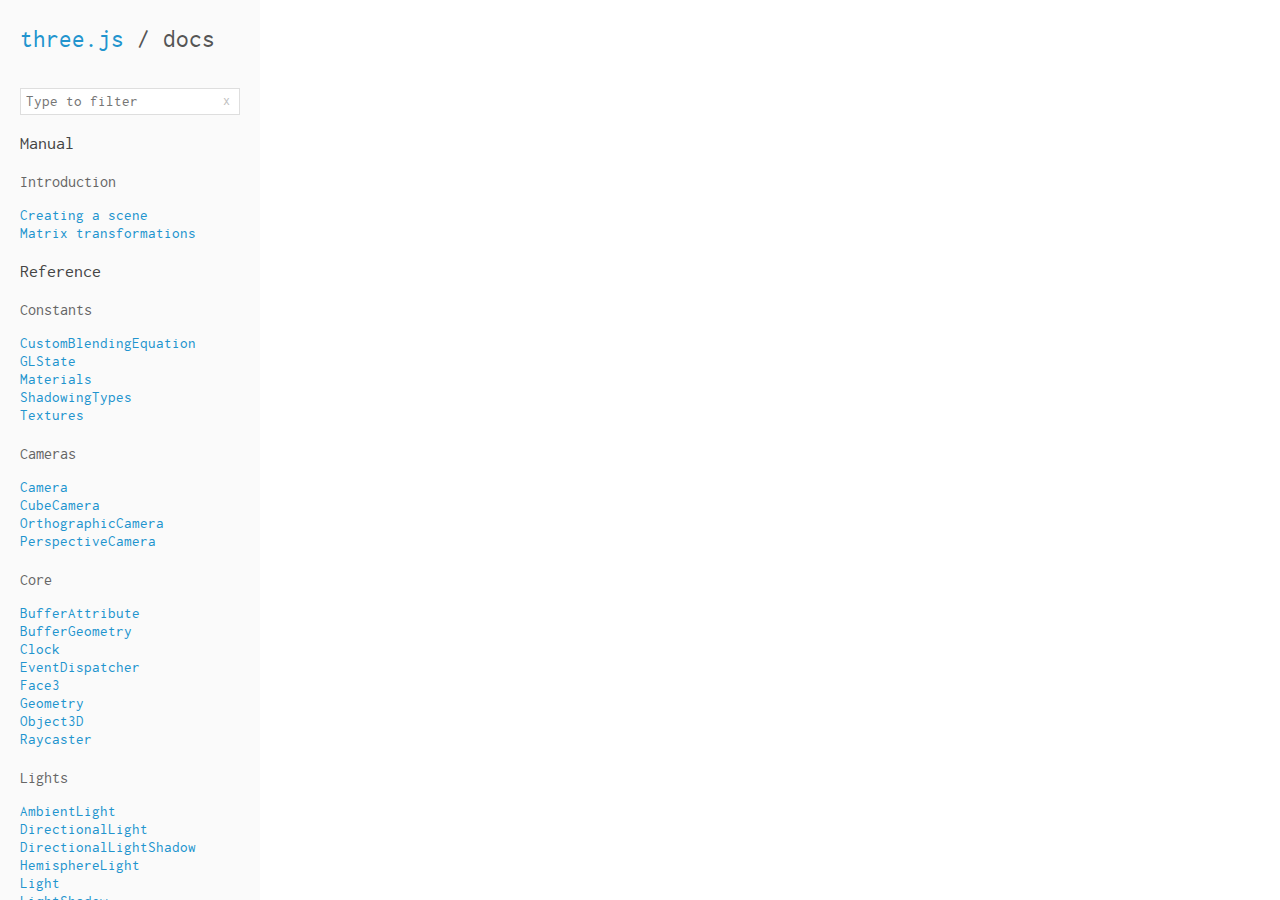
<file: three.js-master/docs/index.html>
<!DOCTYPE html>
<html lang="en">
	<head>
		<meta charset="utf-8">
		<title>three.js / documentation</title>
		<meta name="viewport" content="width=device-width, user-scalable=no, minimum-scale=1.0, maximum-scale=1.0">
		<style>

			@font-face {
				font-family: 'inconsolata';
				src: url('files/inconsolata.woff') format('woff');
				font-weight: normal;
				font-style: normal;
			}

			*{
				box-sizing: border-box;
			}

			html {
				height: 100%;
			}

			body {
				background-color: #ffffff;
				margin: 0px;
				height: 100%;
				color: #555;
				font-family: 'inconsolata';
				font-size: 15px;
				line-height: 18px;
				overflow: hidden;
			}

				h1 {
					margin-top: 30px;
					margin-bottom: 40px;
					margin-left: 20px;
					font-size: 25px;
					font-weight: normal;
				}

				h2 {
					color: #454545;
					font-size: 18px;
					font-weight: normal;

					margin-top: 20px;
					margin-left: 20px;
				}

				h3 {
					color: #666;
					font-size: 16px;
					font-weight: normal;

					margin-top: 20px;
					margin-left: 20px;
				}

			a {
				color: #2194CE;
				text-decoration: none;
			}

			#panel {
				position: fixed;
				left: 0px;
				width: 260px;
				height: 100%;
				overflow: auto;
				background: #fafafa;
			}

				#panel ul {
					list-style-type: none;
					padding: 0px;
					margin-left: 20px;
				}

			#viewer {
				position: absolute;
				border: 0px;
				left: 260px;
				width: calc(100% - 260px);
				height: 100%;
				overflow: auto;
			}

			.filterBlock{
				margin: 20px;
				position: relative;
			}
			.filterBlock p {
				margin: 0;
			}

			#filterInput {
				width: 100%;
				padding: 5px;
				font-family: inherit;
				font-size: 15px;
				outline: none;
				border: 1px solid #dedede;
			}

			#filterInput:focus{
				border: 1px solid #2194CE;
			}

			#clearFilterButton {
				position: absolute;
				right: 6px;
				top: 50%;
				margin-top: -8px;
				width: 16px;
				height: 16px;
				font-size: 14px;
				color: grey;
				text-align: center;
				line-height: 0;
				padding-top: 7px;
				opacity: .5;
			}

			#clearFilterButton:hover {
				opacity: 1;
			}

			.filtered {
				display: none;
			}

			#panel li b {
				font-weight: bold;
			}

			/* mobile */

			#expandButton {
				display: none;
				position: absolute;
				right: 20px;
				top: 12px;
				width: 32px;
				height: 32px;
			}

				#expandButton span {
					height: 2px;
					background-color: #2194CE;
					width: 16px;
					position: absolute;
					left: 8px;
					top: 10px;
				}

				#expandButton span:nth-child(1) {
					top: 16px;
				}

				#expandButton span:nth-child(2) {
					top: 22px;
				}

			@media all and ( max-width: 640px ) {
				h1{
					margin-top: 20px;
					margin-bottom: 20px;
				}
				#panel{
					position: absolute;
					left: 0;
					top: 0;
					height: 480px;
					width: 100%;
					right: 0;
					z-index: 100;
					overflow: hidden;
					border-bottom: 1px solid #dedede;
				}
				#content{
					position: absolute;
					left: 0;
					top: 90px;
					right: 0;
					bottom: 0;
					font-size: 17px;
					line-height: 22px;
					overflow: auto;
				}
				#viewer{
					position: absolute;
					left: 0;
					top: 56px;
					width: 100%;
					height: calc(100% - 56px);
				}
				#expandButton{
					display: block;
				}
				#panel.collapsed{
					height: 56px;
				}
			}
		</style>
	</head>
	<body>

		<div id="panel" class="collapsed">
			<h1><a href="http://threejs.org">three.js</a> / docs</h1>
			<a id="expandButton" href="#">
				<span></span>
				<span></span>
				<span></span>
			</a>
			<div class="filterBlock" >
				<input type="text" id="filterInput" placeholder="Type to filter"/>
				<a href="#" id="clearFilterButton" >x</a>
			</div>
			<div id="content"></div>
		</div>
		<iframe id="viewer"></iframe>

		<script src="list.js"></script>
		<script>
			var panel = document.getElementById( 'panel' );
			var viewer = document.getElementById( 'viewer' );

			var expandButton = document.getElementById( 'expandButton' );
			expandButton.addEventListener( 'click', function ( event ) {
				panel.classList.toggle( 'collapsed' );
				event.preventDefault();
			} );

			var filterInput = document.getElementById( 'filterInput' );
			var clearFilterButton = document.getElementById( 'clearFilterButton' );

			var DELIMITER = '/';
			var MEMBER_DELIMITER = '.';
			var nameCategoryMap = {};
			var sections = [];

			var content = document.getElementById( 'content' );

			for ( var section in list ) {

				var h2 = document.createElement( 'h2' );
				h2.textContent = section;

				content.appendChild( h2 );

				for ( var category in list[ section ] ) {

					var div = document.createElement( 'div' );

					var h3 = document.createElement( 'h3' );
					h3.textContent = category;

					div.appendChild( h3 );

					var ul = document.createElement( 'ul' );
					div.appendChild( ul );

					for ( var i = 0; i < list[ section ][ category ].length; i ++ ) {

						var page = list[ section ][ category ][ i ];

						var li = document.createElement( 'li' );
						var a = document.createElement( 'a' );
						a.setAttribute( 'href', '#' );
						( function( s, c, p ) {
							a.addEventListener( 'click', function( e ) {
								goTo( s, c, p );
								e.preventDefault();
							} )
						} )( section, category, page[ 0 ] )
						a.textContent = page[ 0 ];
						li.appendChild( a );
						ul.appendChild( li );

						nameCategoryMap[page[0]] = {
							section: section,
							category: category,
							name: page[0],
							element: a
						};

					}

					content.appendChild( div );
					sections.push( ul );

				}


			}

			panel.appendChild( content )

			function layoutList() {

				sections.forEach( function( el ) {
					var collapsed = true;
					Array.prototype.slice.apply( el.children ).forEach( function( item ) {
						if( !item.classList.contains( 'filtered' ) ) {
							collapsed = false;
							return;
						}
					} );
					if( collapsed ) {
						el.parentElement.classList.add( 'filtered' );
					} else {
						el.parentElement.classList.remove( 'filtered' );
					}
				} );
			}

			filterInput.addEventListener( 'input', function( e ) {
				updateFilter();
			} );

			clearFilterButton.addEventListener( 'click', function( e ) {
				filterInput.value = '';
				updateFilter();
				e.preventDefault();
			} );

			function updateFilter() {

				var exp = new RegExp( filterInput.value, 'gi' );
				for( var j in nameCategoryMap ) {
					var res = nameCategoryMap[ j ].name.match( exp );
					if( res && res.length > 0 ) {
						nameCategoryMap[ j ].element.parentElement.classList.remove( 'filtered' );
						var str = nameCategoryMap[ j ].name;
						for( var i = 0; i < res.length; i++ ) {
							str = str.replace( res[ i ], '<b>' + res[ i ] + '</b>' );
						}
						nameCategoryMap[ j ].element.innerHTML = str;
					} else {
						nameCategoryMap[ j ].element.parentElement.classList.add( 'filtered' );
						nameCategoryMap[ j ].element.textContent = nameCategoryMap[ j ].name;
					}
				}
				layoutList();

			}

			function encodeUrl( path ) {

				return path.replace(/\ \/\ /g, '.').replace(/\ /g, '_');

			}

			function decodeUrl( path ) {

				return path.replace(/_/g, ' ').replace(/\./g, ' / ');

			}

			// Page loading

			function goTo( section, category, name, member ) {
				var parts, location;

				// Fully resolve links that only provide a name
				if(arguments.length == 1) {

					// Resolve links of the form 'Class.member'
					if(section.indexOf(MEMBER_DELIMITER) !== -1) {
						parts = section.split(MEMBER_DELIMITER)
						section = parts[0];
						member = parts[1];
					}

					location = nameCategoryMap[section];
					if (!location) return;
					section = location.section;
					category = location.category;
					name = location.name;
				}

				var title = 'three.js - documentation - ' + section + ' - ' + name;
				var url = encodeUrl(section) + DELIMITER + encodeUrl( category ) + DELIMITER + encodeUrl(name) + (!!member ? MEMBER_DELIMITER + encodeUrl(member) : '');

				window.location.hash = url;
				window.document.title = title;

				viewer.src = pages[ section ][ category ][ name ] + '.html' + (!!member ? '#'+member : '');

				panel.classList.add( 'collapsed' );

			}

			function goToHash() {

				var hash = window.location.hash.substring( 1 ).split(DELIMITER);
				var member = hash[2].split(MEMBER_DELIMITER)
				goTo( decodeUrl(hash[0]), decodeUrl(hash[1]), decodeUrl(member[0]), decodeUrl(member.length > 1 ? member[1] : '') );

			}

			window.addEventListener( 'hashchange', goToHash, false );

			if ( window.location.hash.length > 0 ) goToHash();

			console.log([
				'    __     __',
				' __/ __\\  / __\\__   ____   _____   _____',
				'/ __/  /\\/ /  /___\\/ ____\\/ _____\\/ _____\\',
				'\\/_   __/ /   _   / /  __/ / __  / / __  /_   __   _____',
				'/ /  / / /  / /  / /  / / /  ___/ /  ___/\\ _\\/ __\\/ _____\\',
				'\\/__/  \\/__/\\/__/\\/__/  \\/_____/\\/_____/\\/__/ /  / /  ___/',
				'                                         / __/  /  \\__  \\',
				'                                         \\/____/\\/_____/'
			].join('\n'));

		</script>
		<script src="../build/three.min.js"></script> <!-- console sandbox -->
	</body>
</html>
</file>
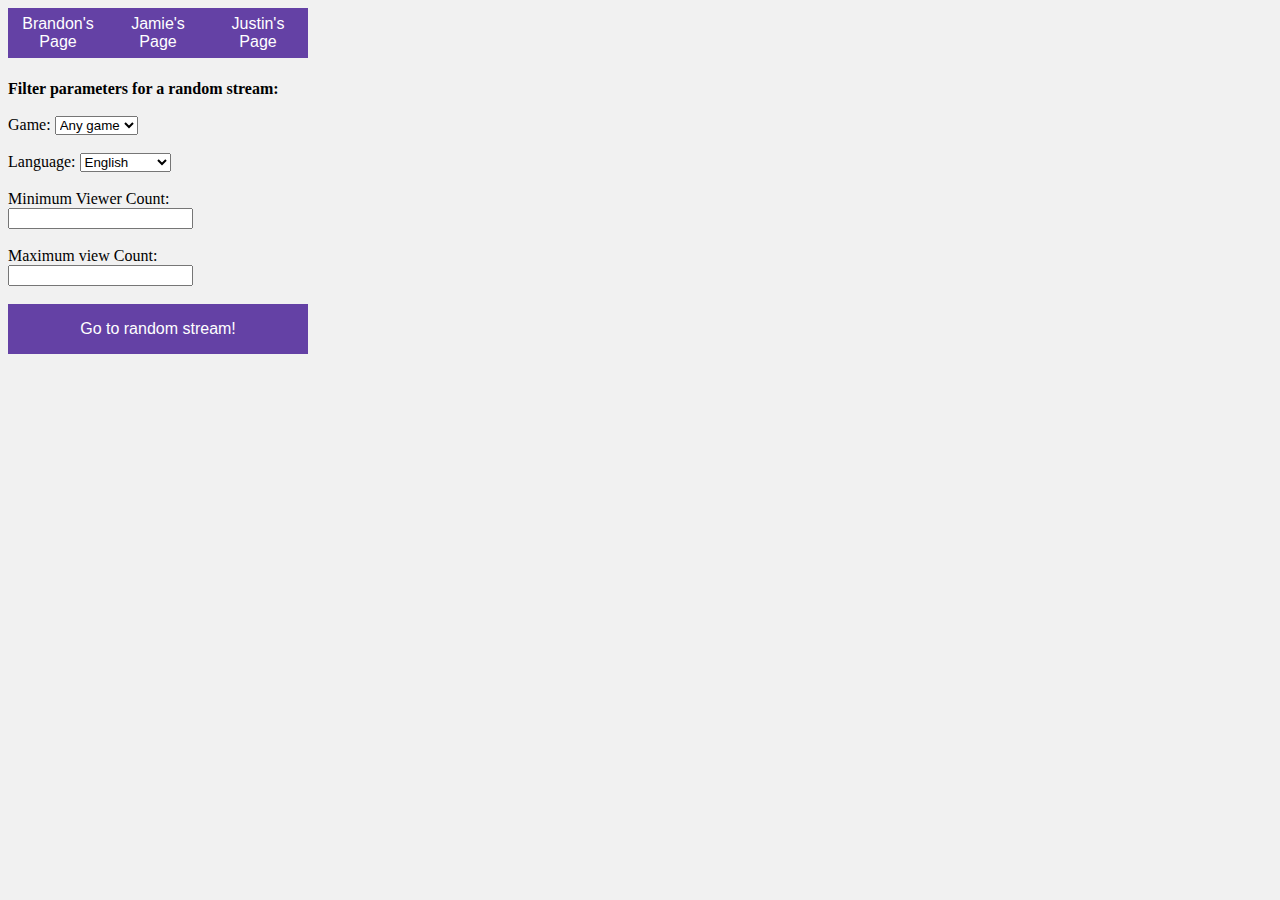
<file: extension/popup.html>
<html>
	<head>
		<script src="jquery-2.2.3.min.js" type="text/javascript"></script>
		<script src="extension_redirect.js"></script>
		<script src="extension_random.js"></script>
		<link rel="stylesheet" type="text/css" href="extension_styling.css">

	</head>

	<body>
		<button class="pagebutton" id="BrandonButton">Brandon's Page</button>
		<button class="pagebutton" id="JamesButton">Jamie's Page</button>
		<button class="pagebutton" id="JustinButton">Justin's Page</button> <br><br>
		<br><br>
		<b>Filter parameters for a random stream:</b> <br> <br>
		Game:
		<select id = 'gameslist' name = 'game'>
			<option value=> Any game </option>
		</select><br><br>
  		Language: 
		<select id="language_selection" name='language'>
  			<option value=en> English </option>
  			<option value=ru> Russian </option>
  			<option value=fr> French </option>
  			<option value=de> German </option>
  			<option value=es> Spanish </option>
  			<option value=pt> Portuguese </option>
  			<option value=zh> Chinese </option>
  			<option value=cs> Czech </option>
  			<option value=tr> Turkish </option>
  			<option value=ko> Korean </option>
  			<option value=> Any </option>
		</select><br><br>

		Minimum Viewer Count:<br>
		<input id="mincount" type="text" name="minview"><br><br>

		Maximum view Count:<br>
		<input id="maxcount" type="text" name="maxview"><br><br>

		<button class="randbutton" id="randomstream"> Go to random stream!</button>
		
	</body>
</html>
</file>
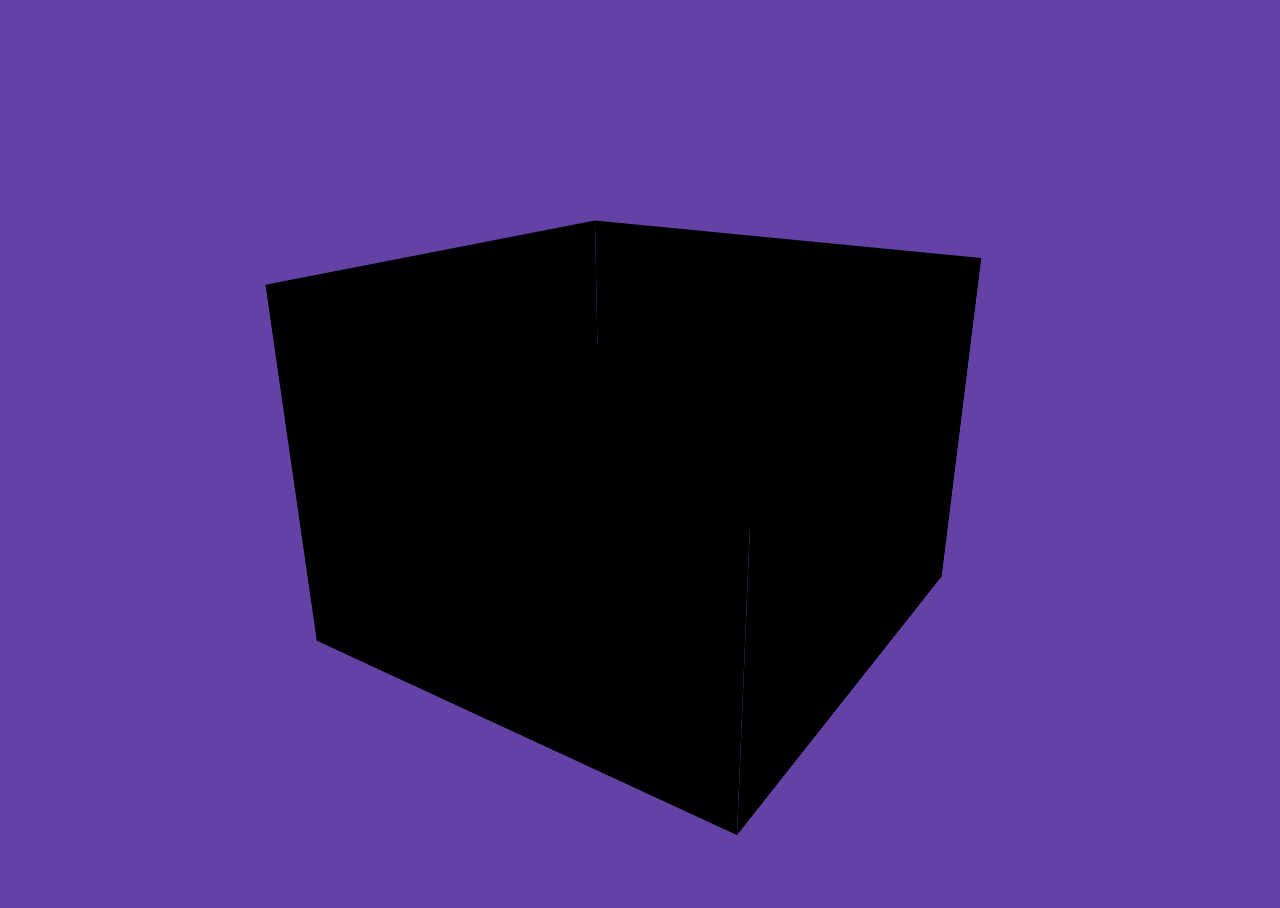
<file: three.js-master/examples/css3d_youtube.html>
<!DOCTYPE html>
<html>
	<head>
		<title>three.js css3d - youtube</title>
		<link rel="stylesheet" type="text/css" href="Style.css" media="screen" />

		<meta charset="utf-8">
		<meta name="viewport" content="width=device-width, user-scalable=no, minimum-scale=1.0, maximum-scale=1.0">
		<style>
			html, body {
				height: 100%;
				overflow: hidden;
			}
			#blocker {
				position: absolute;
				/* background-color: rgba(255, 0, 0, 0.5); */
				top: 0px;
				left: 0px;
				width: 100%;
				height: 100%;
			}
		</style>
	</head>
	<body bgcolor="#6441a5">
		<script src="../build/three.js"></script>
		<script src="js/controls/TrackballControls.js"></script>
		<script src="js/renderers/CSS3DRenderer.js"></script>

		<div id="container"></div>
		<div id="blocker"></div>

		<script>
		 //The following variables are  for storing the strings of the channel names Edited by: Justin Lee
			var currentLocation = window.location; 
			var streamArr = [];
			var c1,c2,c3,c4; //

			var camera, scene, renderer;

				var urlStr = currentLocation.toString();

				var pos = urlStr.indexOf("?");

				var channStr = urlStr.slice(pos+1);

				var channArr = channStr.split(",");

				c1 = channArr[0];
				c2 = channArr[1];
				c3 = channArr[2];
				c4 = channArr[3];
				//End edit

				console.log(c1, c2, c3, c4);


				//Edited this function to take the id as a parameter, and to build a twitch iframe instead of youtube. Edited by: Justin Lee
			var Element = function ( id, x, y, z, ry ) {

				var div = document.createElement( 'div' );
				div.style.width = '480px';
				div.style.height = '360px';
				div.style.backgroundColor = '#000';

				var iframe = document.createElement( 'iframe' );
				iframe.style.width = '480px';
				iframe.style.height = '360px';
				iframe.style.border = '0px';
				iframe.src = [ "http://player.twitch.tv/?channel=", id].join( '' );
				div.appendChild( iframe );

				var object = new THREE.CSS3DObject( div );
				object.position.set( x, y, z );
				object.rotation.y = ry;

				return object;

			};

			init();
			animate();

			//Edited this function to build new Elements in twitch id's instead of youtube channels. Edited by: Justin Lee
			function init() {

				var container = document.getElementById( 'container' );

				camera = new THREE.PerspectiveCamera( 50, window.innerWidth / window.innerHeight, 1, 5000 );
				camera.position.set( 500, 350, 750 );

				scene = new THREE.Scene();

				renderer = new THREE.CSS3DRenderer();
				renderer.setSize( window.innerWidth, window.innerHeight );
				renderer.domElement.style.position = 'absolute';
				renderer.domElement.style.top = 0;
				container.appendChild( renderer.domElement );

				var group = new THREE.Group();
				group.add( new Element( c1, 0, 0, 240, 0 ) );
				group.add( new Element( c2, 240, 0, 0, Math.PI / 2 ) );
				group.add( new Element( c3, 0, 0, - 240, Math.PI ) );
				group.add( new Element( c4, - 240, 0, 0, - Math.PI / 2 ) );
				scene.add( group );

				controls = new THREE.TrackballControls( camera );
				controls.rotateSpeed = 4;

				window.addEventListener( 'resize', onWindowResize, false );

				// Block iframe events when dragging camera

				var blocker = document.getElementById( 'blocker' );
				blocker.style.display = 'none';

				document.addEventListener( 'mousedown', function () { blocker.style.display = ''; } );
				document.addEventListener( 'mouseup', function () { blocker.style.display = 'none'; } );

			}

			function onWindowResize() {

				camera.aspect = window.innerWidth / window.innerHeight;
				camera.updateProjectionMatrix();
				renderer.setSize( window.innerWidth, window.innerHeight );

			}

			function animate() {

				requestAnimationFrame( animate );
				controls.update();
				renderer.render( scene, camera );

			}

		</script>
	</body>
</html>
</file>
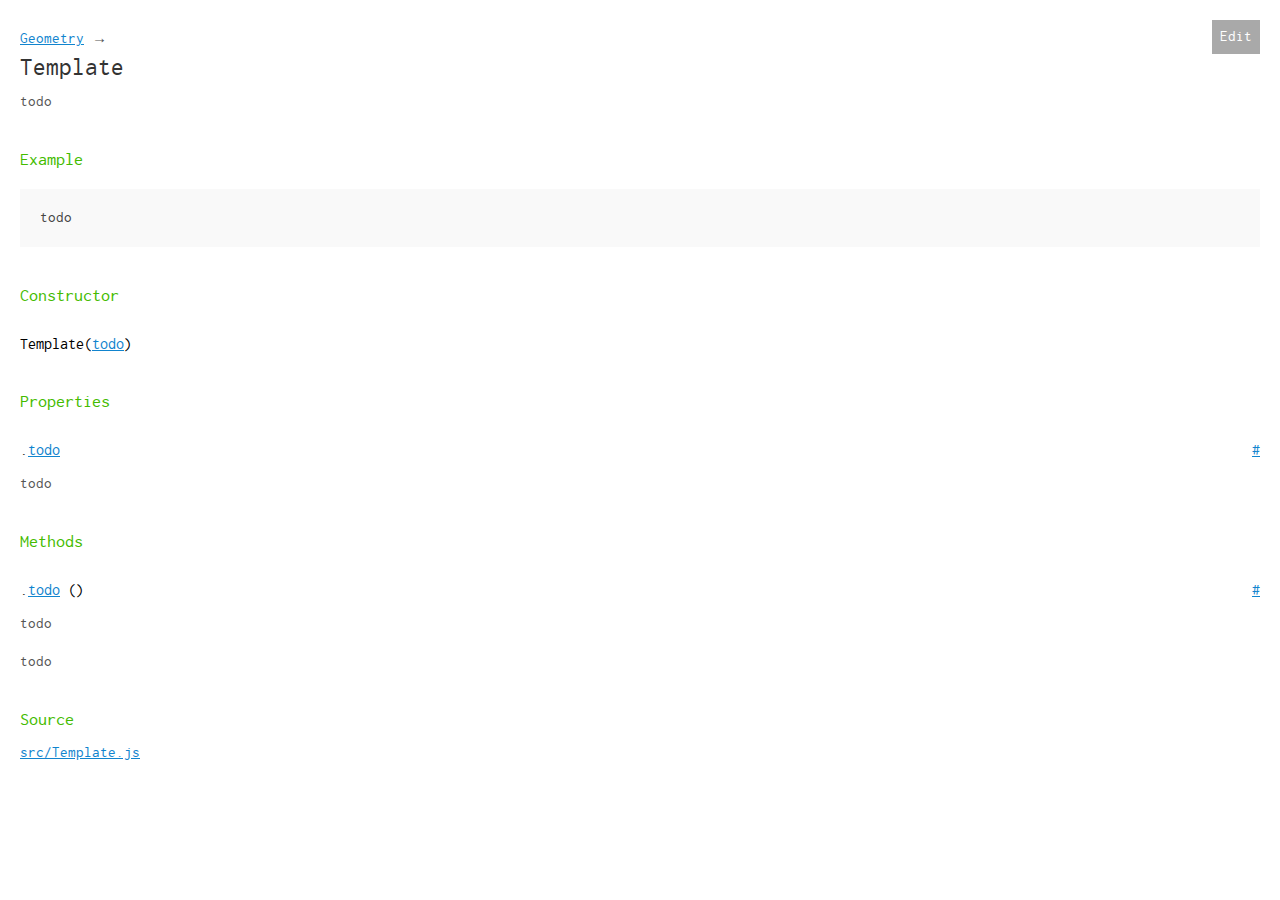
<file: three.js-master/docs/api/Template.html>
<!DOCTYPE html>
<html lang="en">
	<head>
		<meta charset="utf-8" />
		<base href="../" />
		<script src="list.js"></script>
		<script src="page.js"></script>
		<link type="text/css" rel="stylesheet" href="page.css" />
	</head>
	<body>
		[page:Geometry] &rarr;

		<h1>[name]</h1>

		<div class="desc">todo</div>


		<h2>Example</h2>

		<code>todo</code>


		<h2>Constructor</h2>

		<h3>[name]([page:Number todo])</h3>
		<div></div>


		<h2>Properties</h2>

		<h3>[property:Number todo]</h3>
		<div>
		todo
		</div>


		<h2>Methods</h2>

		<h3>[method:null todo]()</h3>
		<div>todo</div>
		<div>todo</div>


		<h2>Source</h2>

		[link:https://github.com/mrdoob/three.js/blob/master/src/[path].js src/[path].js]
	</body>
</html>
</file>
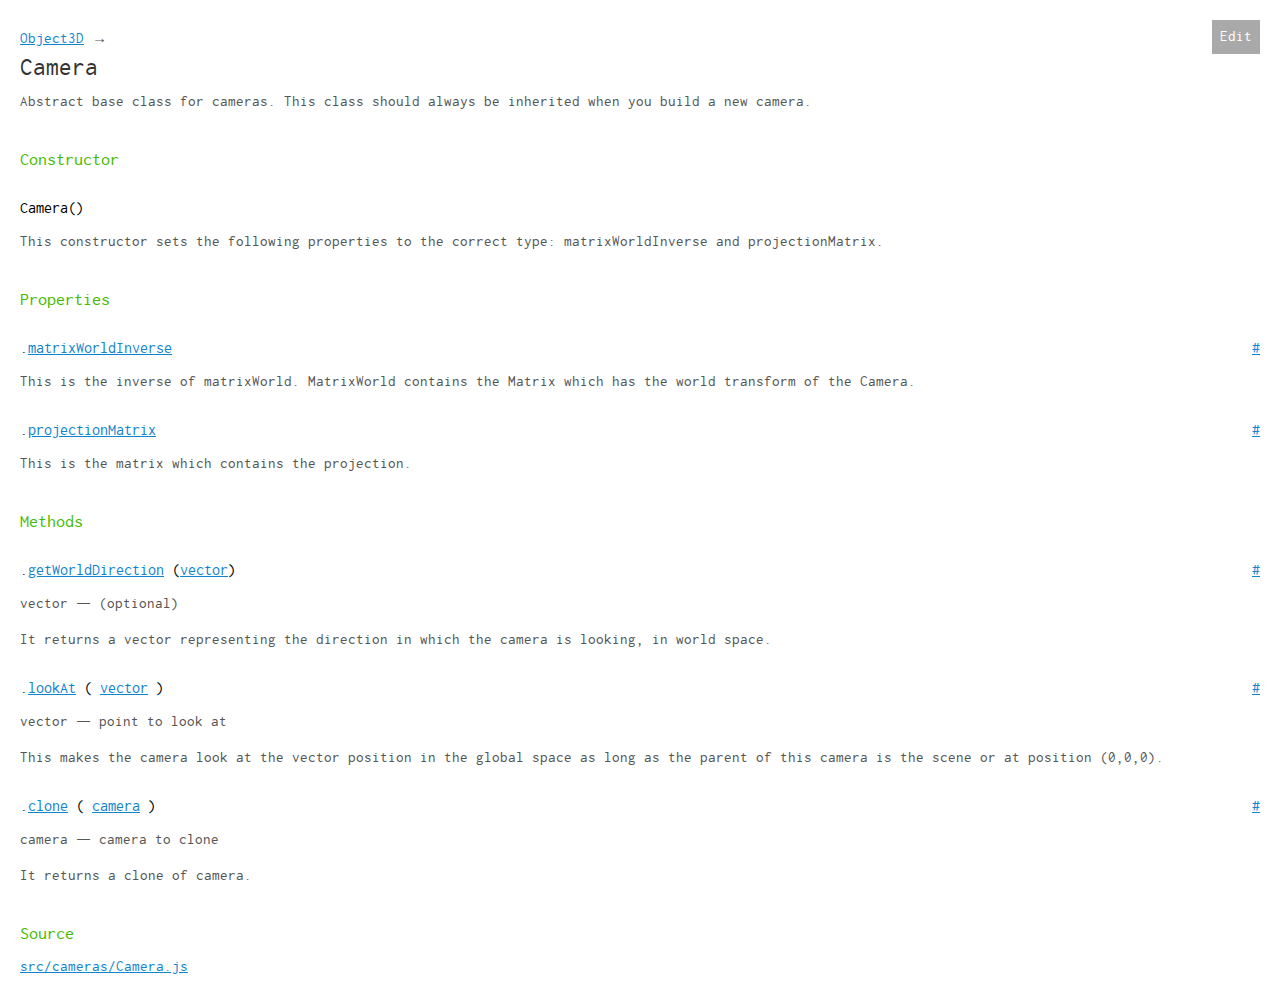
<file: three.js-master/docs/api/cameras/Camera.html>
<!DOCTYPE html>
<html lang="en">
	<head>
		<meta charset="utf-8" />
		<base href="../../" />
		<script src="list.js"></script>
		<script src="page.js"></script>
		<link type="text/css" rel="stylesheet" href="page.css" />
	</head>
	<body>
		[page:Object3D] &rarr;

		<h1>[name]</h1>

		<div class="desc">Abstract base class for cameras. This class should always be inherited when you build a new camera.</div>


		<h2>Constructor</h2>


		<h3>[name]()</h3>
		<div>
			This constructor sets the following properties to the correct type: matrixWorldInverse and projectionMatrix.

		</div>


		<h2>Properties</h2>

		<h3>[property:Matrix4 matrixWorldInverse]</h3>
		<div>This is the inverse of matrixWorld. MatrixWorld contains the Matrix which has the world transform of the Camera.</div>

		<h3>[property:Matrix4 projectionMatrix]</h3>
		<div>This is the matrix which contains the projection.</div>


		<h2>Methods</h2>

		<h3>[method:Vector3 getWorldDirection]([page:Vector3 vector])</h3>
		<div>
		vector — (optional)<br />
		<br />
		It returns a vector representing the direction in which the camera is looking, in world space.
		</div>


		<h3>[method:null lookAt]( [page:Vector3 vector] )</h3>
		<div>
		vector — point to look at<br />
		<br />
		This makes the camera look at the vector position in the global space as long as the parent of this camera is the scene or at position (0,0,0).
		</div>

		<h3>[method:Camera clone]( [page:Camera camera] )</h3>
		<div>
		camera — camera to clone<br />
		<br />
		It returns a clone of camera.
		</div>


		<h2>Source</h2>

		[link:https://github.com/mrdoob/three.js/blob/master/src/[path].js src/[path].js]
	</body>
</html>
</file>
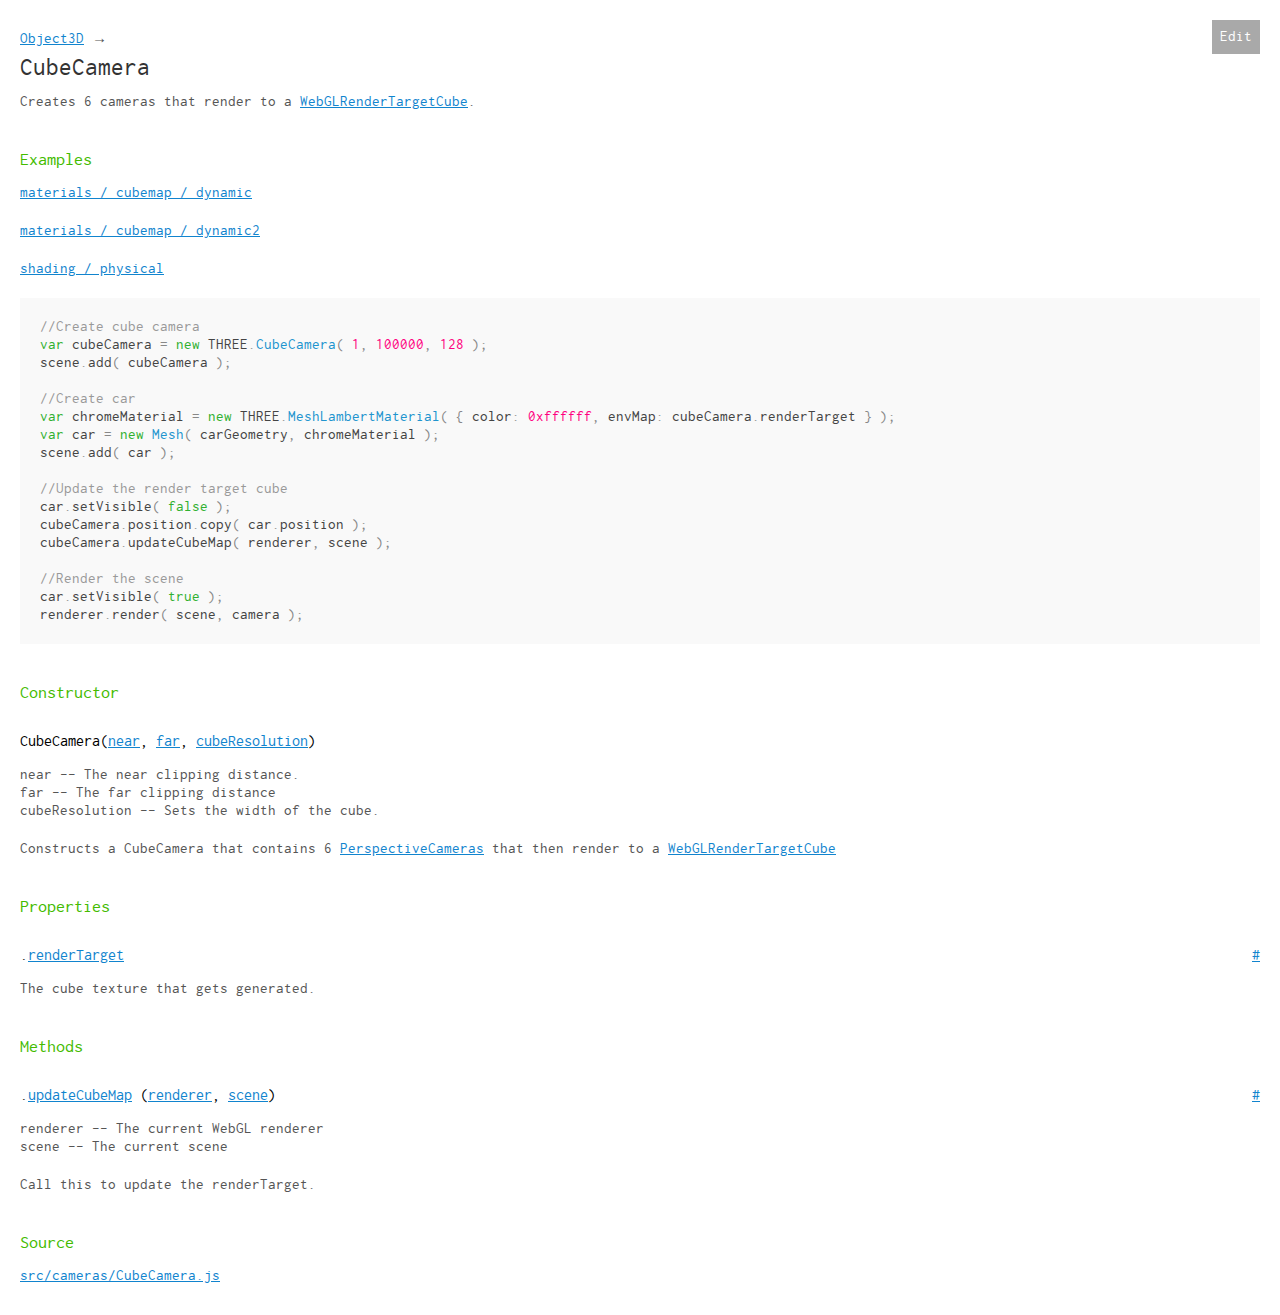
<file: three.js-master/docs/api/cameras/CubeCamera.html>
<!DOCTYPE html>
<html lang="en">
	<head>
		<meta charset="utf-8" />
		<base href="../../" />
		<script src="list.js"></script>
		<script src="page.js"></script>
		<link type="text/css" rel="stylesheet" href="page.css" />
	</head>
	<body>
		[page:Object3D] &rarr;

		<h1>[name]</h1>

		<div class="desc">Creates 6 cameras that render to a [page:WebGLRenderTargetCube].</div>

		<h2>Examples</h2>

		<div>[example:webgl_materials_cubemap_dynamic materials / cubemap / dynamic ]</div>
		<div>[example:webgl_materials_cubemap_dynamic2 materials / cubemap / dynamic2 ]</div>
		<div>[example:webgl_shading_physical shading / physical ]</div>

		<code>//Create cube camera
		var cubeCamera = new THREE.CubeCamera( 1, 100000, 128 );
		scene.add( cubeCamera );

		//Create car
		var chromeMaterial = new THREE.MeshLambertMaterial( { color: 0xffffff, envMap: cubeCamera.renderTarget } );
		var car = new Mesh( carGeometry, chromeMaterial );
		scene.add( car );

		//Update the render target cube
		car.setVisible( false );
		cubeCamera.position.copy( car.position );
		cubeCamera.updateCubeMap( renderer, scene );

		//Render the scene
		car.setVisible( true );
		renderer.render( scene, camera );
		</code>


		<h2>Constructor</h2>


		<h3>[name]([page:number near], [page:number far], [page:number cubeResolution])</h3>
		<div>
		near -- The near clipping distance. <br />
		far -- The far clipping distance <br />
		cubeResolution -- Sets the width of the cube.
		</div>
		<div>
		Constructs a CubeCamera that contains 6 [page:PerspectiveCamera PerspectiveCameras] that then
		render to a [page:WebGLRenderTargetCube]
		</div>


		<h2>Properties</h2>



		<h3>[property:WebGLRenderTargetCube renderTarget]</h3>
		<div>
		The cube texture that gets generated.
		</div>

		<h2>Methods</h2>



		<h3>[method:null updateCubeMap]([page:WebGLRenderer renderer], [page:Scene scene])</h3>
		<div>
		renderer -- The current WebGL renderer <br />
		scene -- The current scene
		</div>
		<div>
		Call this to update the renderTarget.
		</div>

		<h2>Source</h2>

		[link:https://github.com/mrdoob/three.js/blob/master/src/[path].js src/[path].js]
	</body>
</html>
</file>
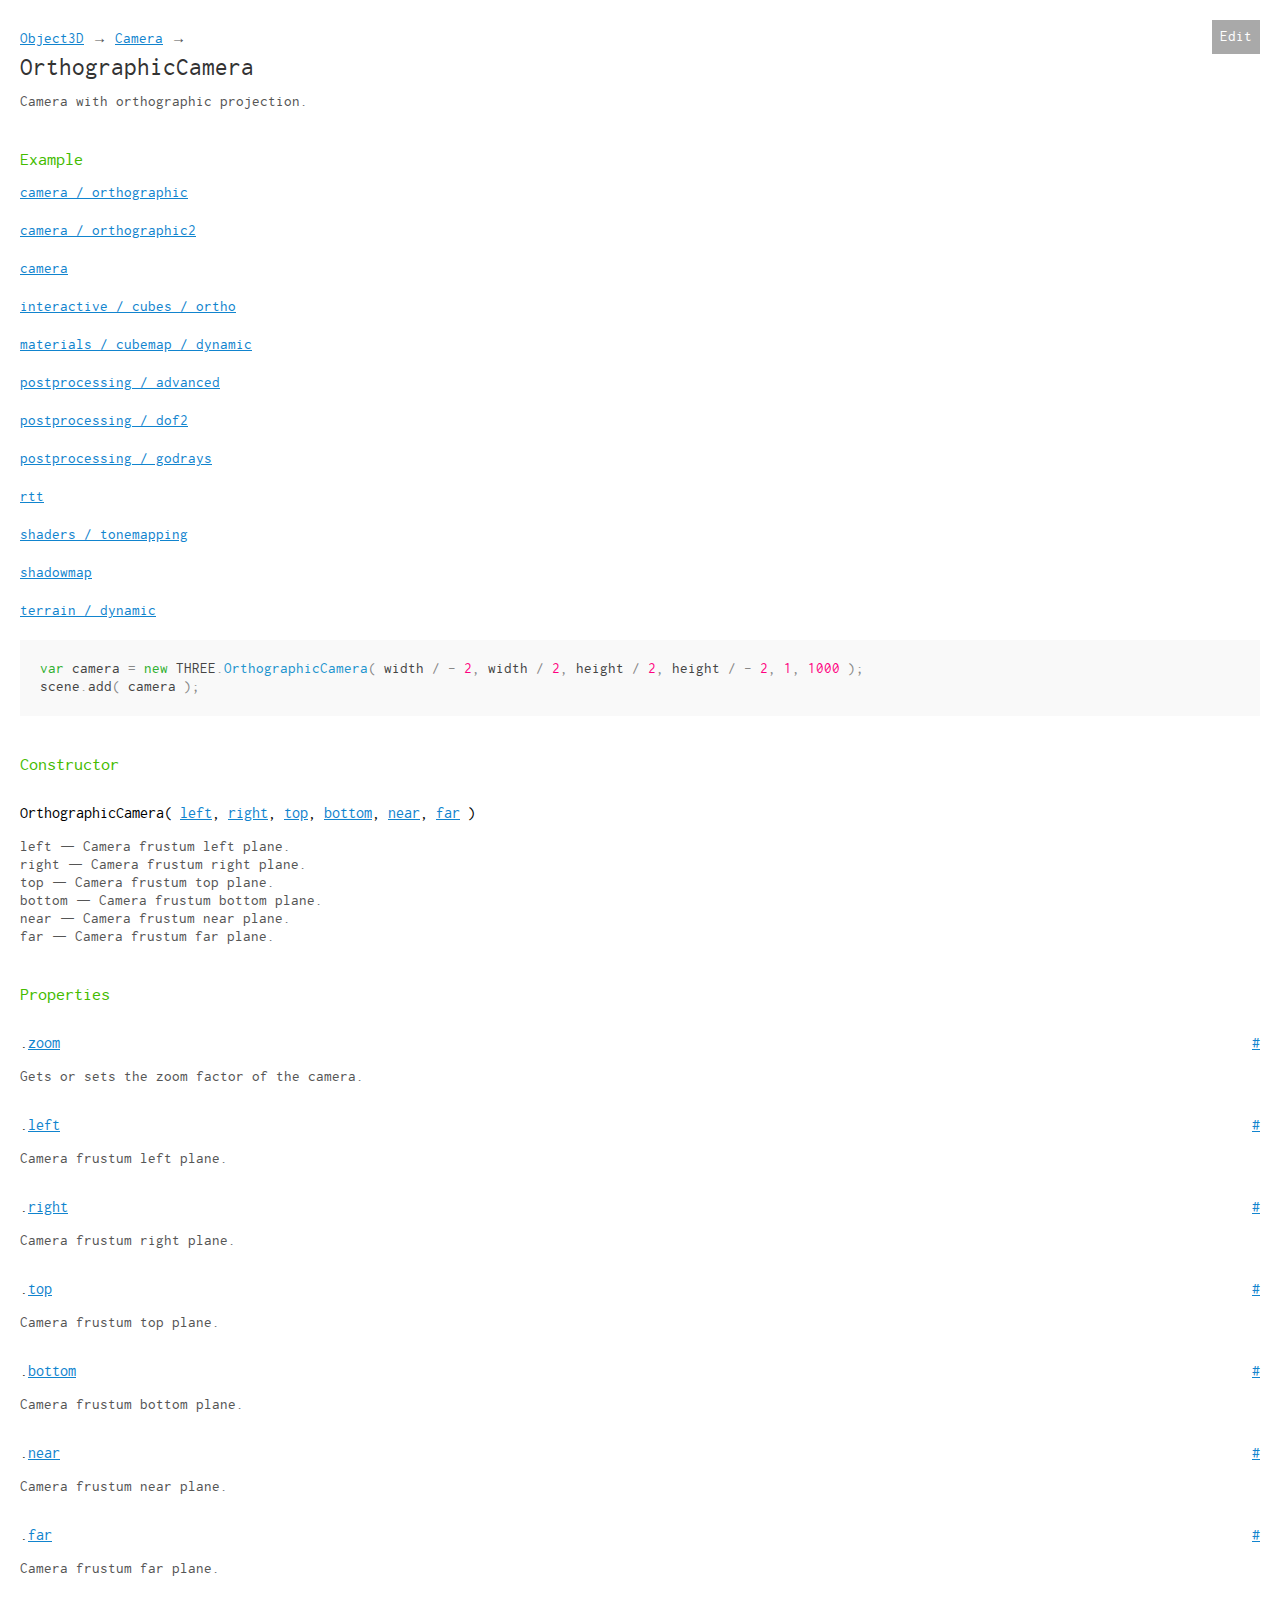
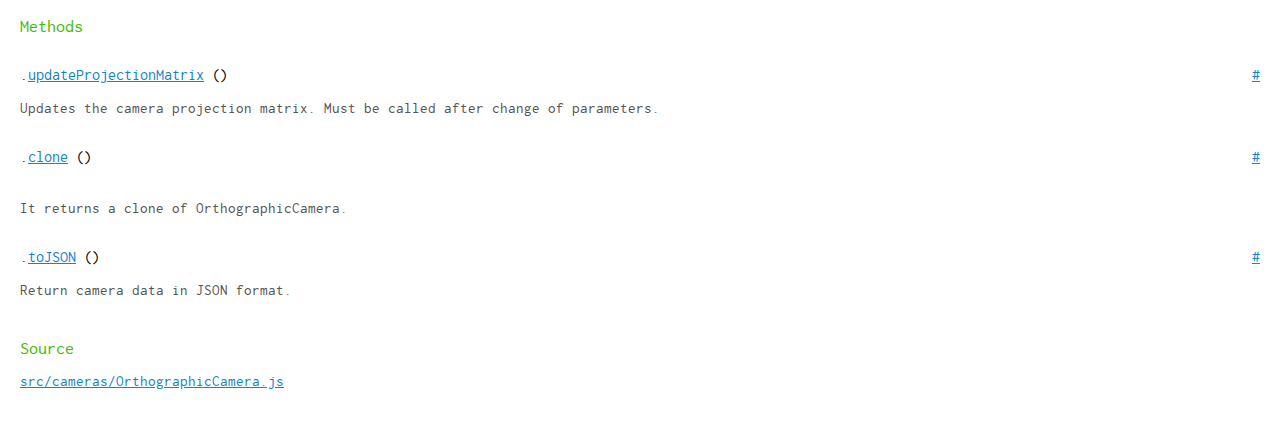
<file: three.js-master/docs/api/cameras/OrthographicCamera.html>
<!DOCTYPE html>
<html lang="en">
	<head>
		<meta charset="utf-8" />
		<base href="../../" />
		<script src="list.js"></script>
		<script src="page.js"></script>
		<link type="text/css" rel="stylesheet" href="page.css" />
	</head>
	<body>
		[page:Object3D] &rarr; [page:Camera] &rarr;

		<h1>[name]</h1>

		<div class="desc">Camera with orthographic projection.</div>


		<h2>Example</h2>

		<div>[example:canvas_camera_orthographic camera / orthographic ]</div>
		<div>[example:canvas_camera_orthographic2 camera / orthographic2 ]</div>
		<div>[example:webgl_camera camera ]</div>
		<div>[example:webgl_interactive_cubes_ortho interactive / cubes / ortho ]</div>
		<div>[example:webgl_materials_cubemap_dynamic materials / cubemap / dynamic ]</div>
		<div>[example:webgl_postprocessing_advanced postprocessing / advanced ]</div>
		<div>[example:webgl_postprocessing_dof2 postprocessing / dof2 ]</div>
		<div>[example:webgl_postprocessing_godrays postprocessing / godrays ]</div>
		<div>[example:webgl_rtt rtt ]</div>
		<div>[example:webgl_shaders_tonemapping shaders / tonemapping ]</div>
		<div>[example:webgl_shadowmap shadowmap ]</div>
		<div>[example:webgl_terrain_dynamic terrain / dynamic ]</div>

		<code>var camera = new THREE.OrthographicCamera( width / - 2, width / 2, height / 2, height / - 2, 1, 1000 );
scene.add( camera );</code>


		<h2>Constructor</h2>


		<h3>[name]( [page:Float left], [page:Float right], [page:Float top], [page:Float bottom], [page:Float near], [page:Float far] )</h3>
		<div>
		left — Camera frustum left plane.<br />
		right — Camera frustum right plane.<br />
		top — Camera frustum top plane.<br />
		bottom — Camera frustum bottom plane.<br />
		near — Camera frustum near plane.<br />
		far — Camera frustum far plane.
		</div>


		<h2>Properties</h2>

		<h3>[property:number zoom]</h3>
		<div>Gets or sets the zoom factor of the camera. </div>

		<h3>[property:Float left]</h3>
		<div>Camera frustum left plane.</div>

		<h3>[property:Float right]</h3>
		<div>Camera frustum right plane.</div>

		<h3>[property:Float top]</h3>
		<div>Camera frustum top plane.</div>

		<h3>[property:Float bottom]</h3>
		<div>Camera frustum bottom plane.</div>

		<h3>[property:Float near]</h3>
		<div>Camera frustum near plane.</div>

		<h3>[property:Float far]</h3>
		<div>Camera frustum far plane.</div>


		<h2>Methods</h2>

		<h3>[method:null updateProjectionMatrix]()</h3>
		<div>
		Updates the camera projection matrix. Must be called after change of parameters.
		</div>

		<h3>[method:OrthographicCamera clone]()</h3>
		<div>
		<br />
		It returns a clone of OrthographicCamera.
		</div>


		<h3>[method:JSON toJSON]()</h3>
		<div>
		Return camera data in JSON format.
		</div>


		<h2>Source</h2>

		[link:https://github.com/mrdoob/three.js/blob/master/src/[path].js src/[path].js]
	</body>
</html>
</file>
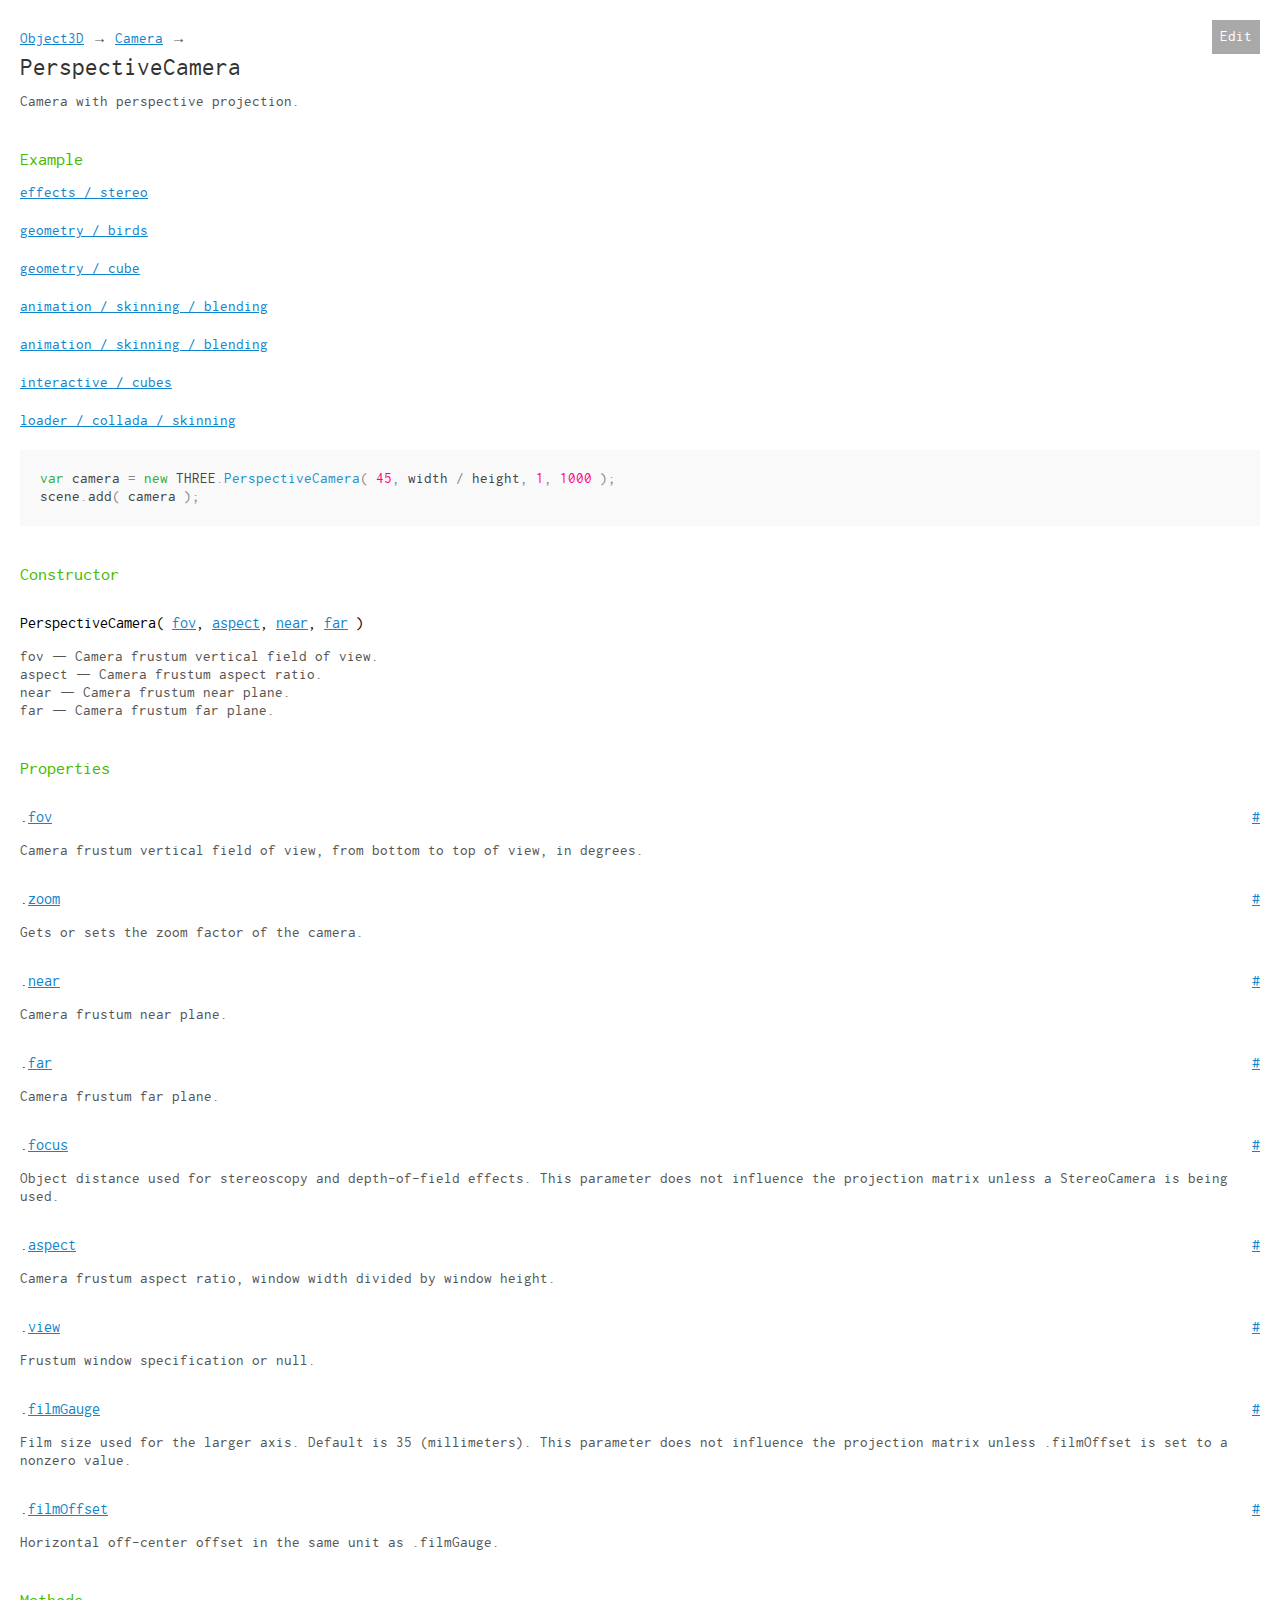
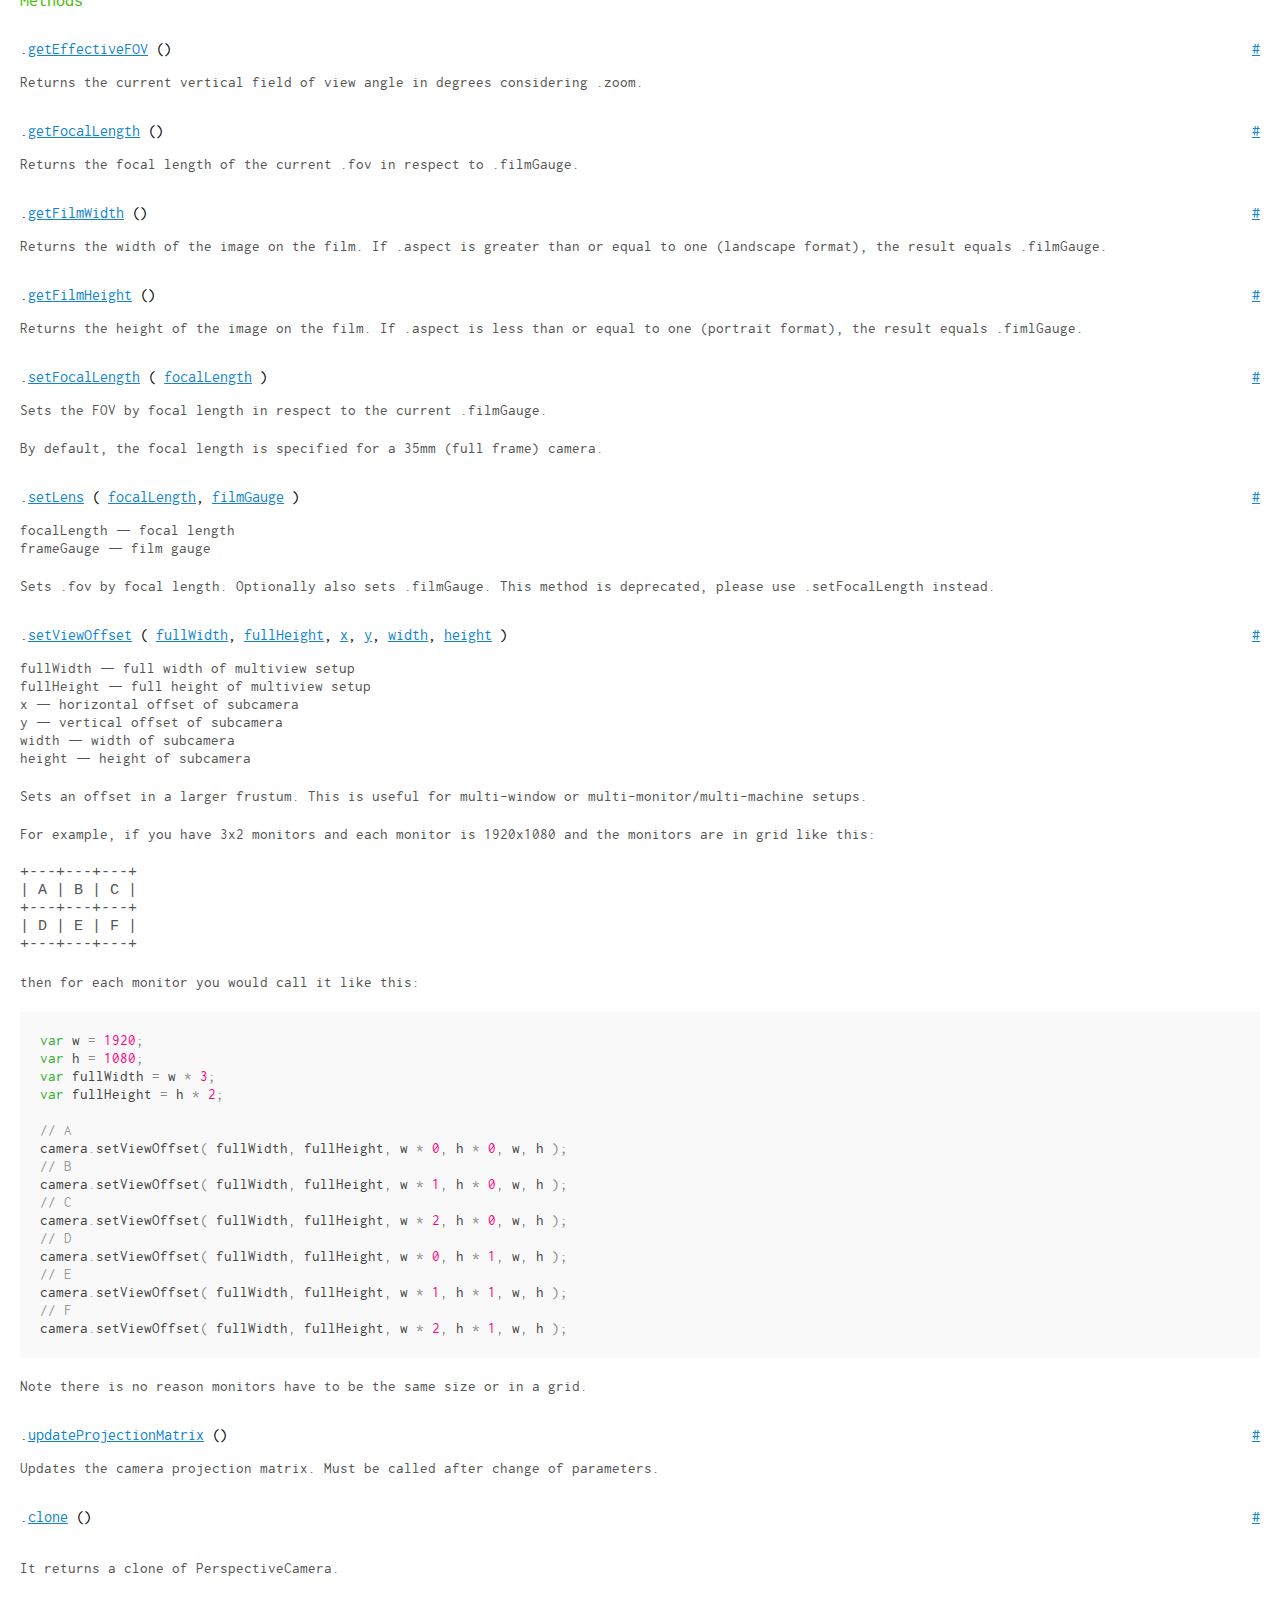
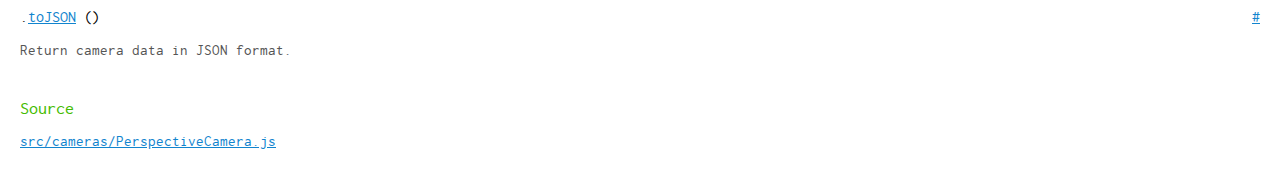
<file: three.js-master/docs/api/cameras/PerspectiveCamera.html>
<!DOCTYPE html>
<html lang="en">
	<head>
		<meta charset="utf-8" />
		<base href="../../" />
		<script src="list.js"></script>
		<script src="page.js"></script>
		<link type="text/css" rel="stylesheet" href="page.css" />
	</head>
	<body>
		[page:Object3D] &rarr; [page:Camera] &rarr;

		<h1>[name]</h1>

		<div class="desc">Camera with perspective projection.</div>


		<h2>Example</h2>

		<div>[example:canvas_effects_stereo effects / stereo ]</div>
		<div>[example:canvas_geometry_birds geometry / birds ]</div>
		<div>[example:canvas_geometry_cube geometry / cube ]</div>
		<div>[example:webgl_animation_skinning_blending animation / skinning / blending ]</div>
		<div>[example:webgl_animation_skinning_morph animation / skinning / blending ]</div>
		<div>[example:webgl_interactive_cubes interactive / cubes ]</div>
		<div>[example:webgl_loader_collada_skinning loader / collada / skinning ]</div>

		<code>var camera = new THREE.PerspectiveCamera( 45, width / height, 1, 1000 );
scene.add( camera );</code>


		<h2>Constructor</h2>

		<h3>[name]( [page:Float fov], [page:Float aspect], [page:Float near], [page:Float far] )</h3>
		<div>
		fov — Camera frustum vertical field of view.<br />
		aspect — Camera frustum aspect ratio.<br />
		near — Camera frustum near plane.<br />
		far — Camera frustum far plane.
		</div>


		<h2>Properties</h2>

		<h3>[property:Float fov]</h3>
		<div>Camera frustum vertical field of view, from bottom to top of view, in degrees.</div>

		<h3>[property:number zoom]</h3>
		<div>Gets or sets the zoom factor of the camera. </div>

		<h3>[property:Float near]</h3>
		<div>Camera frustum near plane.</div>

		<h3>[property:Float far]</h3>
		<div>Camera frustum far plane.</div>

		<h3>[property:Float focus]</h3>
		<div>Object distance used for stereoscopy and depth-of-field effects. This parameter does not influence the projection matrix unless a StereoCamera is being used.</div>

		<h3>[property:Float aspect]</h3>
		<div>Camera frustum aspect ratio, window width divided by window height.</div>

		<h3>[property:Object view]</h3>
		<div>Frustum window specification or null.</div>

		<h3>[property:Float filmGauge]</h3>
		<div>Film size used for the larger axis. Default is 35 (millimeters). This parameter does not influence the projection matrix unless .filmOffset is set to a nonzero value.</div>

		<h3>[property:Float filmOffset]</h3>
		<div>Horizontal off-center offset in the same unit as .filmGauge.</div>

		<h2>Methods</h2>

		<h3>[method:Float getEffectiveFOV]()</h3>
		<div>
		Returns the current vertical field of view angle in degrees considering .zoom.
		</div>

		<h3>[method:Float getFocalLength]()</h3>
		<div>
		Returns the focal length of the current .fov in respect to .filmGauge.
		</div>

		<h3>[method:Float getFilmWidth]()</h3>
		<div>
		Returns the width of the image on the film. If .aspect is greater than or equal to one (landscape format), the result equals .filmGauge.
		</div>

		<h3>[method:Float getFilmHeight]()</h3>
		<div>
		Returns the height of the image on the film. If .aspect is less than or equal to one (portrait format), the result equals .fimlGauge.
		</div>

		<h3>[method:null setFocalLength]( [page:Float focalLength] )</h3>
		<div>
		Sets the FOV by focal length in respect to the current .filmGauge.
		</div>
		<div>
		By default, the focal length is specified for a 35mm (full frame) camera.
		</div>

		<h3>[method:null setLens]( [page:Float focalLength], [page:Float filmGauge] )</h3>
		<div>
		focalLength — focal length<br />
		frameGauge — film gauge
		</div>

		<div>
		Sets .fov by focal length. Optionally also sets .filmGauge.
		This method is deprecated, please use .setFocalLength instead.
		</div>

		<h3>[method:null setViewOffset]( [page:Float fullWidth], [page:Float fullHeight], [page:Float x], [page:Float y], [page:Float width], [page:Float height] )</h3>
		<div>
		fullWidth — full width of multiview setup<br />
		fullHeight — full height of multiview setup<br />
		x — horizontal offset of subcamera<br />
		y — vertical offset of subcamera<br />
		width — width of subcamera<br />
		height — height of subcamera
		</div>

		<div>
		Sets an offset in a larger frustum. This is useful for multi-window or multi-monitor/multi-machine setups.
		</div>

		<div>
		For example, if you have 3x2 monitors and each monitor is 1920x1080 and the monitors are in grid like this:<br />

		<pre>+---+---+---+
| A | B | C |
+---+---+---+
| D | E | F |
+---+---+---+</pre>

		then for each monitor you would call it like this:<br />

		<code>var w = 1920;
var h = 1080;
var fullWidth = w * 3;
var fullHeight = h * 2;

// A
camera.setViewOffset( fullWidth, fullHeight, w * 0, h * 0, w, h );
// B
camera.setViewOffset( fullWidth, fullHeight, w * 1, h * 0, w, h );
// C
camera.setViewOffset( fullWidth, fullHeight, w * 2, h * 0, w, h );
// D
camera.setViewOffset( fullWidth, fullHeight, w * 0, h * 1, w, h );
// E
camera.setViewOffset( fullWidth, fullHeight, w * 1, h * 1, w, h );
// F
camera.setViewOffset( fullWidth, fullHeight, w * 2, h * 1, w, h );
</code>

		Note there is no reason monitors have to be the same size or in a grid.
		</div>

		<h3>[method:null updateProjectionMatrix]()</h3>
		<div>
		Updates the camera projection matrix. Must be called after change of parameters.
		</div>

		<h3>[method:PerspectiveCamera clone]()</h3>
		<div>
		<br />
		It returns a clone of PerspectiveCamera.
		</div>

		<h3>[method:JSON toJSON]()</h3>
		<div>
		Return camera data in JSON format.
		</div>

		<h2>Source</h2>

		[link:https://github.com/mrdoob/three.js/blob/master/src/[path].js src/[path].js]
	</body>
</html>
</file>
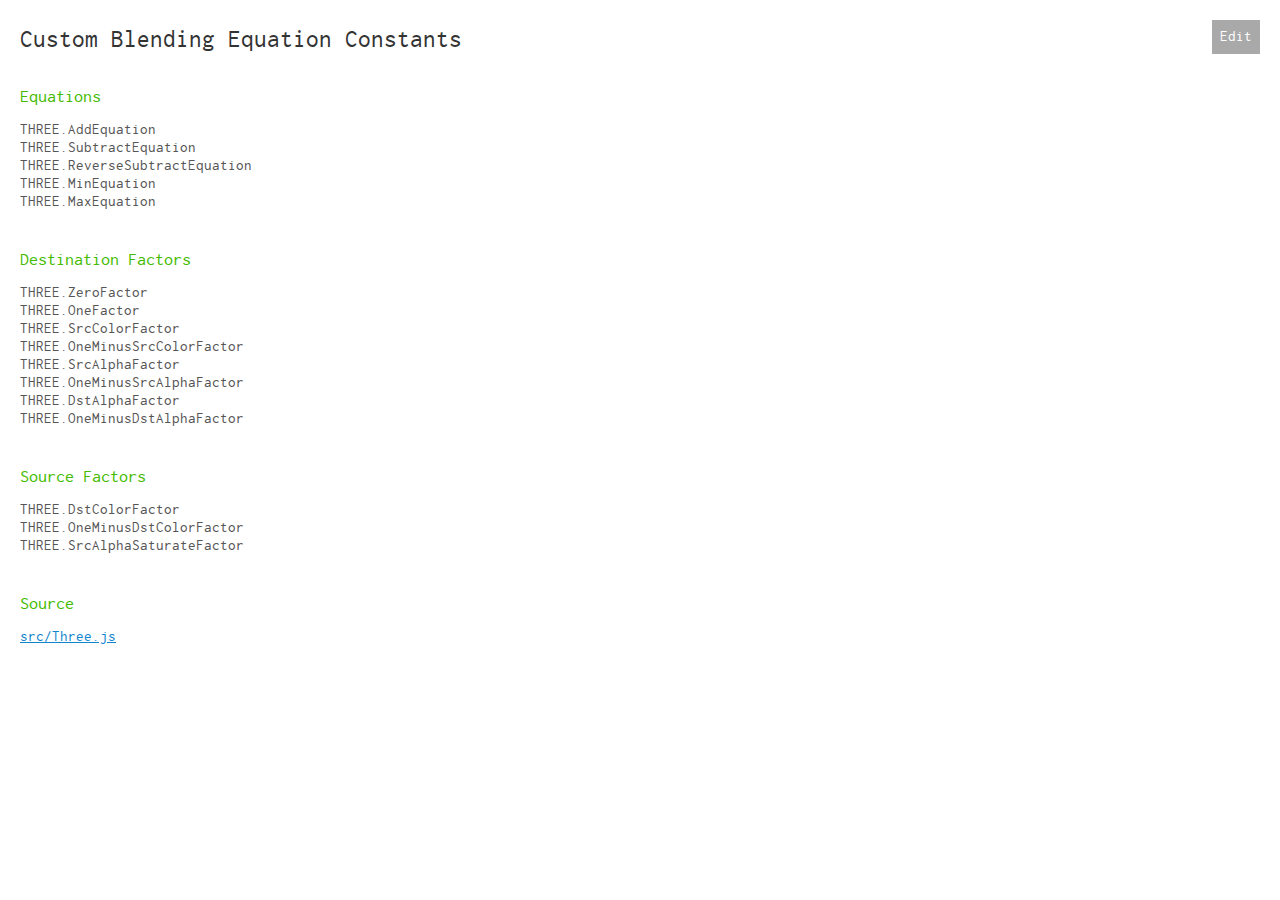
<file: three.js-master/docs/api/constants/CustomBlendingEquations.html>
<!DOCTYPE html>
<html lang="en">
	<head>
		<meta charset="utf-8" />
		<base href="../../" />
		<script src="list.js"></script>
		<script src="page.js"></script>
		<link type="text/css" rel="stylesheet" href="page.css" />
	</head>
	<body>
		<h1>Custom Blending Equation Constants</h1>

		<h2>Equations</h2>
		<div>
		THREE.AddEquation<br />
		THREE.SubtractEquation<br />
		THREE.ReverseSubtractEquation<br />
		THREE.MinEquation<br />
		THREE.MaxEquation
		</div>

		<h2>Destination Factors</h2>
		<div>
		THREE.ZeroFactor<br />
		THREE.OneFactor<br />
		THREE.SrcColorFactor<br />
		THREE.OneMinusSrcColorFactor<br />
		THREE.SrcAlphaFactor<br />
		THREE.OneMinusSrcAlphaFactor<br />
		THREE.DstAlphaFactor<br />
		THREE.OneMinusDstAlphaFactor
		</div>

		<h2>Source Factors</h2>
		<div>
		THREE.DstColorFactor<br />
		THREE.OneMinusDstColorFactor<br />
		THREE.SrcAlphaSaturateFactor
		</div>

		<h2>Source</h2>

		[link:https://github.com/mrdoob/three.js/blob/master/src/Three.js src/Three.js]
	</body>
</html>
</file>
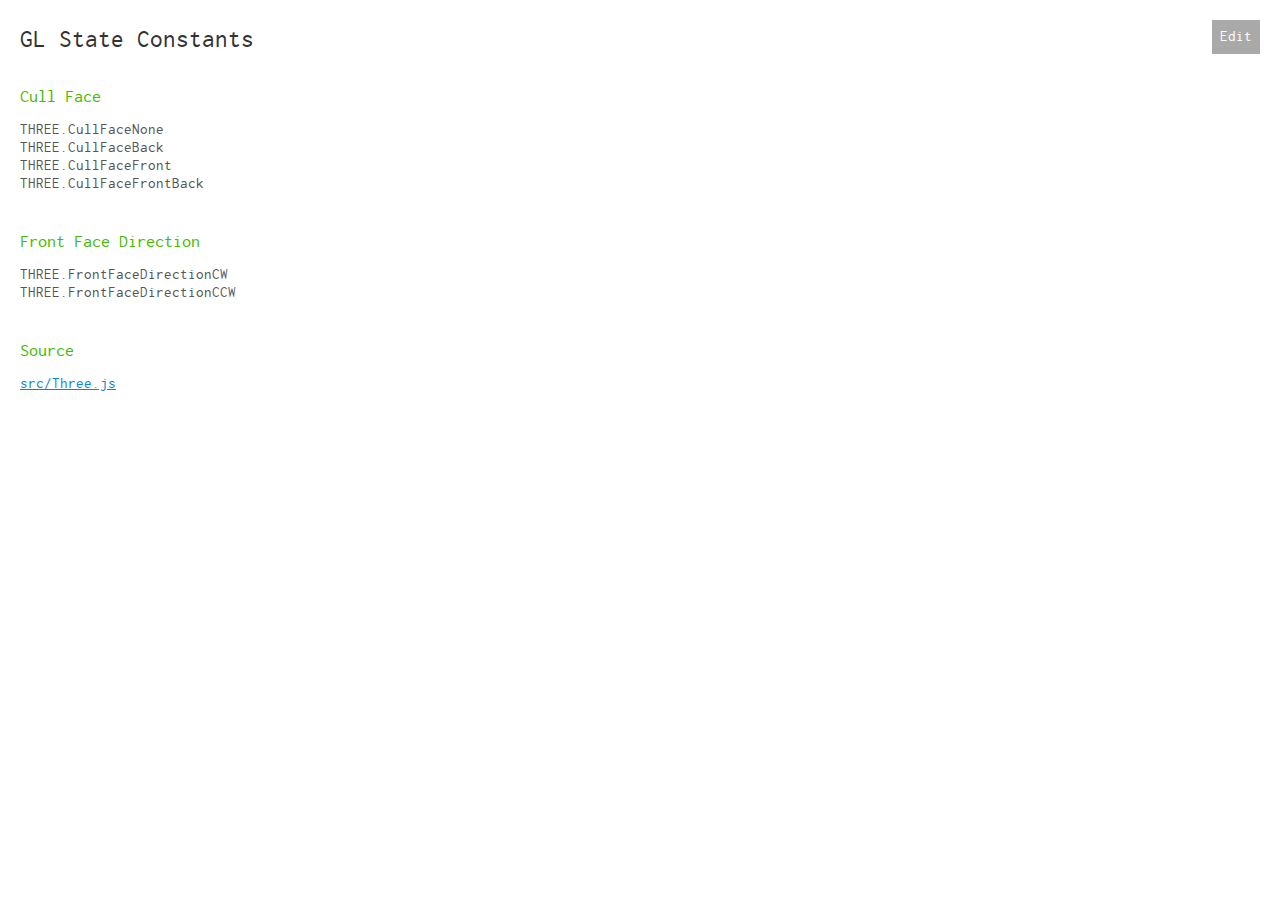
<file: three.js-master/docs/api/constants/GLState.html>
<!DOCTYPE html>
<html lang="en">
	<head>
		<meta charset="utf-8" />
		<base href="../../" />
		<script src="list.js"></script>
		<script src="page.js"></script>
		<link type="text/css" rel="stylesheet" href="page.css" />
	</head>
	<body>
		<h1>GL State Constants</h1>

		<h2>Cull Face</h2>
		<div>
		THREE.CullFaceNone<br />
		THREE.CullFaceBack<br />
		THREE.CullFaceFront<br />
		THREE.CullFaceFrontBack
		</div>

		<h2>Front Face Direction</h2>
		<div>
		THREE.FrontFaceDirectionCW<br />
		THREE.FrontFaceDirectionCCW<br />
		</div>
	
		<h2>Source</h2>

		[link:https://github.com/mrdoob/three.js/blob/master/src/Three.js src/Three.js]
	</body>
</html>
</file>
<file: extension/extension_styling.css>
body {
	width: 300px;
	height: 325px;
	background-color: #F1F1F1;
}

button.pagebutton {
	background-color: #6441A5;
	border: none;
	color: white;
	display: inline-block;
	height: 50px;
	width: 100px;
	float: left;
	text-align: center;
	text-decoration: none;
	font-size: 16px;
}

button.randbutton {
	background-color: #6441A5;
	border: none;
	color: white;
	display: inline-block;
	height:50px;
	width: 300px;
	align: center;
	text-decoration: none;
	font-size: 16px;
}

button:hover {
	background-color: #8d6ec6;
}
</file>
<file: three.js-master/examples/Style.css>
#leftpanel
{
	float: left;
	width: 25%;
}

#rightpanel
{
	float: right;
	width: 30%;
}
#rand_stream
{
	display: inline;
}
#Filters
{
	display: none;
}
#rand_stream
input[type=number]{

	width: 10%;
	padding: 0px 10px;
  margin: 1px 0;
  box-sizing: border-box;
	border-radius: 4px;
}
#rand_stream
select.game {
    width:auto;
}


/*select#language
{
		display: none;
};*/
</file>
